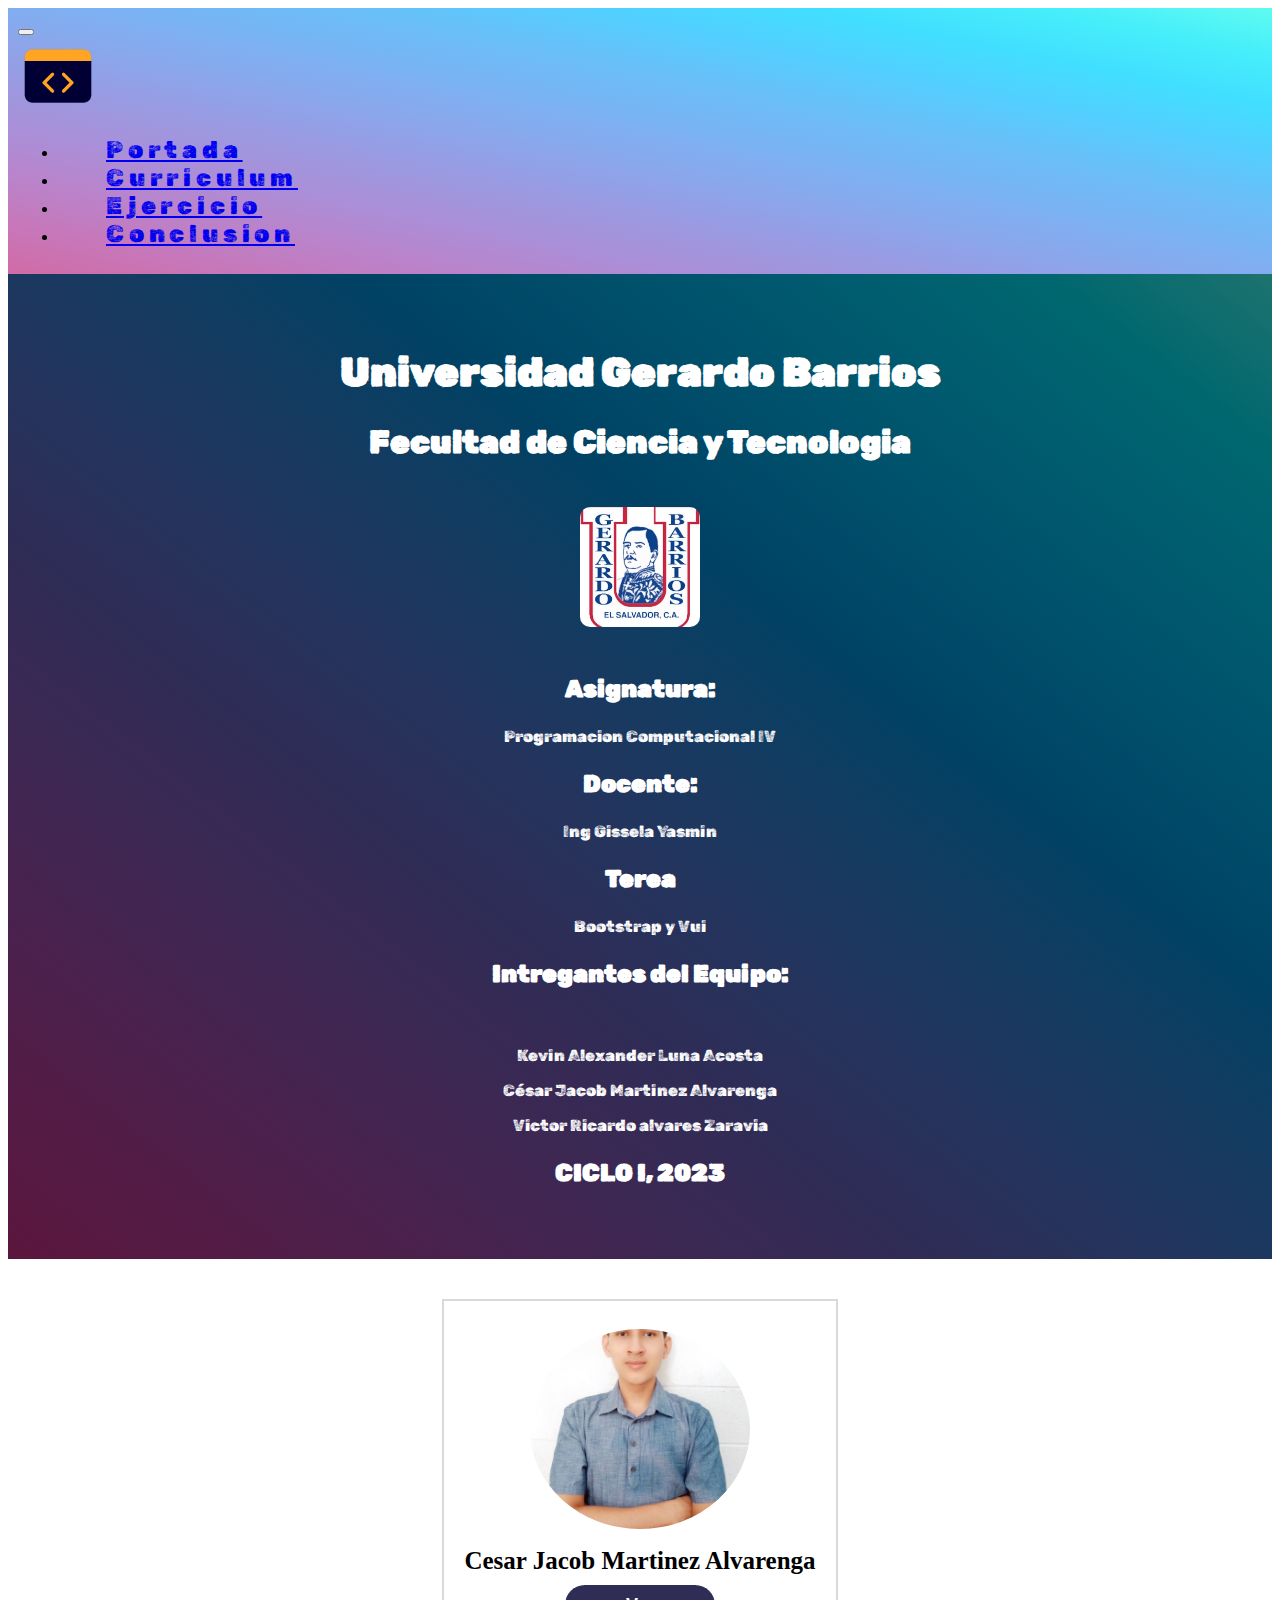
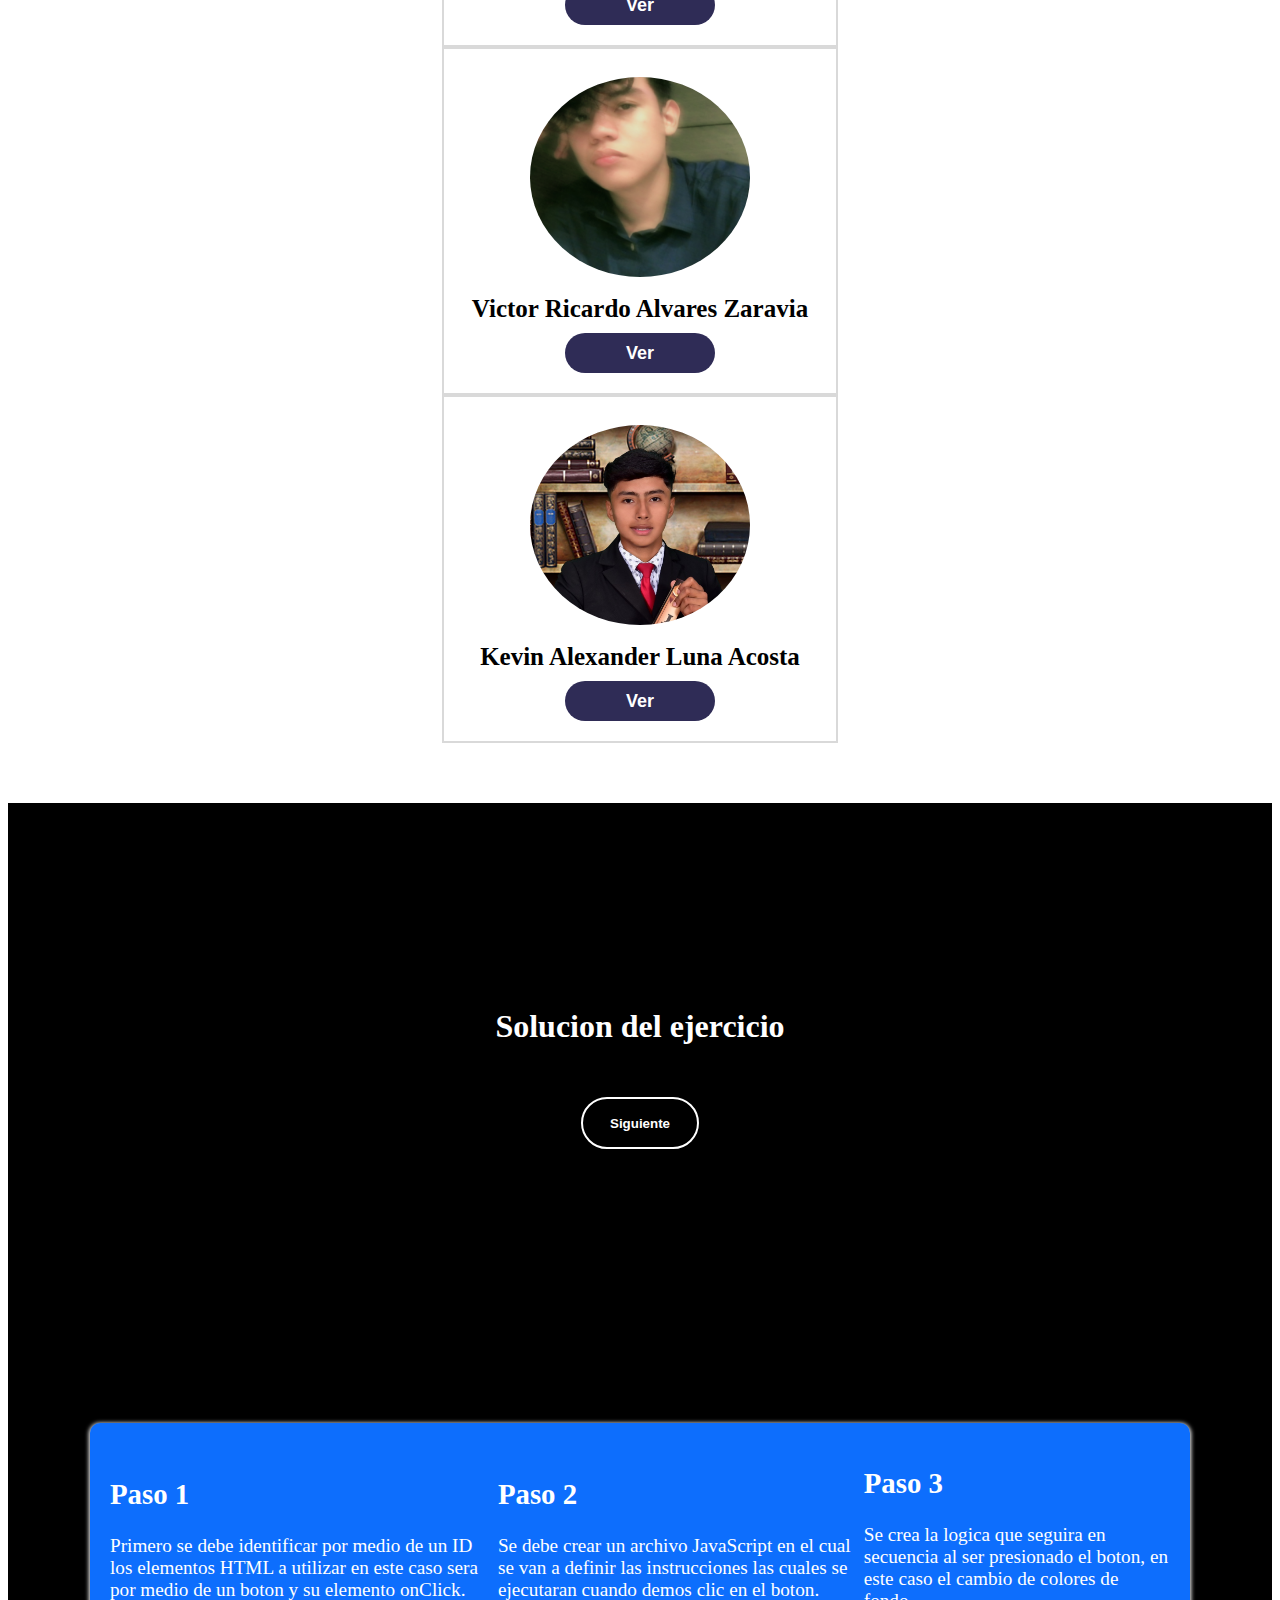
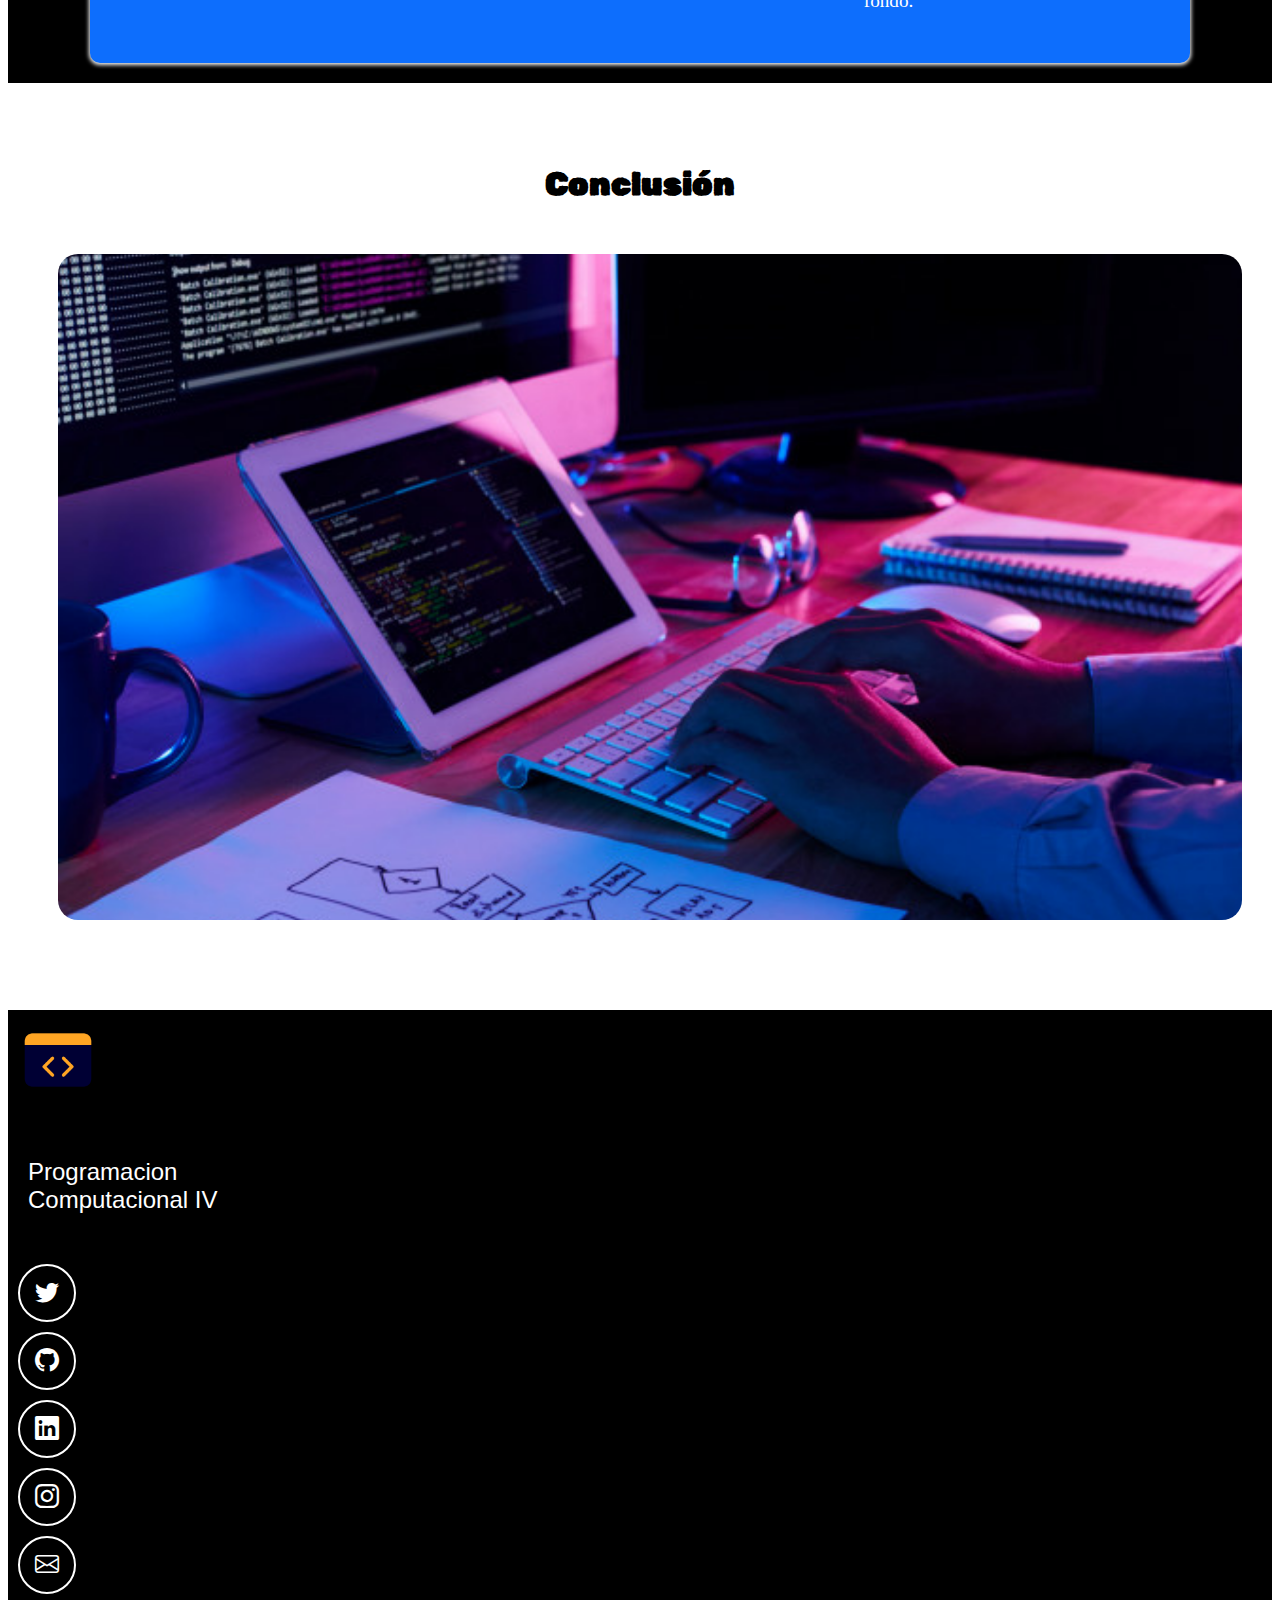
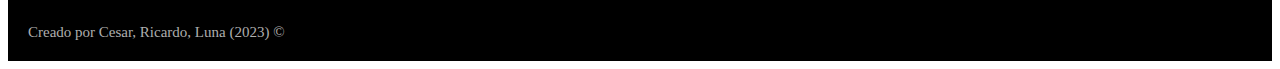
<file: index.html>
<!DOCTYPE html>
<html lang="en">

<head>
  <meta charset="UTF-8">
  <meta http-equiv="X-UA-Compatible" content="IE=edge">
  <meta name="viewport" content="width=device-width, initial-scale=1.0">

  <!-- Titulo -->
  <title>Pagina Principal</title>

  <!-- Favicon -->
  <link rel="icon" type="imagen/x-icon" href="assets/icon.png">

  <!-- Agregamos Bootstrap -->
  <link href="https://cdn.jsdelivr.net/npm/bootstrap@5.2.2/dist/css/bootstrap.min.css" rel="stylesheet"
    integrity="sha384-Zenh87qX5JnK2Jl0vWa8Ck2rdkQ2Bzep5IDxbcnCeuOxjzrPF/et3URy9Bv1WTRi" crossorigin="anonymous">

  <!-- Agregamos nuestra hoja de estilo CSS -->
  <link rel="stylesheet" href="./style/style.css">

  <!-- Fuentes y estilos de Fuentes -->
  <link rel="preconnect" href="https://fonts.googleapis.com">
  <link rel="preconnect" href="https://fonts.gstatic.com" crossorigin>
  <link href="https://fonts.googleapis.com/css2?family=Montserrat:wght@300&family=Rubik+Dirt&display=swap"
    rel="stylesheet">

  <!-- iconos de bootstrap -->
  <link rel="stylesheet" href="https://cdn.jsdelivr.net/npm/bootstrap-icons@1.10.3/font/bootstrap-icons.css">

</head>

<body>

  <!-- barra de navegacion -->

  <nav class="hover navbar navbar-expand-md navbar-light">
    <div class="container-fluid">

      <!-- Este boton aparecera cuando hagas mas pequeña la pagina -->
      <button class="navbar-toggler" type="button" data-bs-toggle="collapse" data-bs-target="#navbar-toggler"
        aria-controls="navbarTogglerDemo01" aria-expanded="false" aria-label="Toggle navigation">
        <span class="navbar-toggler-icon"></span>
      </button>

      <div class="collapse navbar-collapse" id="navbar-toggler">

        <a class="icon navbar-brand" href="#">
          <img src="assets/logo.png" width="80" alt="Logo de la página web">
        </a>

        <ul class="navbar-nav d-flex justify-content-center align-items-center">

          <li class="nav-item">
            <a class="nav-link " aria-current="page" href="#portada">Portada</a>
          </li>

          <li class="nav-item">
            <a class="nav-link" href="#curriculum">Curriculum</a>
          </li>

          <li class="nav-item">
            <a class="nav-link" href="#ejercicio">Ejercicio</a>
          </li>

          <li class="nav-item">
            <a class="nav-link" href="#conclusion">Conclusion</a>
          </li>

        </ul>

      </div>

    </div>
  </nav>

  <!-- Seccion de la Portada  -->

  <section id="portada" class="portada-seccion align-items-stretch">
    <div class="portada-principal d-flex flex-column justify-content-center align-items-center">
      <h1>Universidad Gerardo Barrios</h1>
      <h2>Fecultad de Ciencia y Tecnologia</h2>
      <img src="assets/ugb.png" alt="esta">

      <h3>Asignatura:</h3>
      <p>Programacion Computacional IV</p>

      <h3>Docente:</h3>
      <p>Ing Gissela Yasmin</p>

      <h3>Terea</h3>
      <p>Bootstrap y Vui</p>

      <h3>Intregantes del Equipo:</h3>
      <br>
      <p>Kevin Alexander Luna Acosta</p>
      <p>C&eacute;sar Jacob Martinez Alvarenga</p>
      <p>Victor Ricardo alvares Zaravia</p>

      <h3>CICLO I, 2023</h3>

    </div>


  </section>


  <!-- Section  para lo Curriculum -->
  <section id="curriculum" class="seccion-curriculum seccion-clara">
    <div class="container text-center">
      <div class="row">

        <!-- Cesar -->
        <div class="columna col-12 col-md-4">

          <img src="assets/cesarMartinez.jpg" alt="Cesar Martinez">

          <p class="curriculum-titulo">Cesar Jacob Martinez Alvarenga</p>

          <div class="button-ver col-12">
            <a href="cesar.html" target="_blank" >
              <button type="button">
                Ver
              </button>
            </a>
          </div>

        </div>

        <!-- Ricardo -->
        <div class="columna col-12 col-md-4">
          <img src="assets/ricardoAlvarez.JPG" alt="Ricardo Alvares">

          <p class="curriculum-titulo">Victor Ricardo Alvares Zaravia</p>

          <div class="button-ver col-12">
            <a href="ricardo.html" target="_blank" >
              <button type="button">
                Ver
              </button>
            </a>
          </div>

        </div>

        <!-- Kevin -->
        <div class="columna col-12 col-md-4">

          <img src="assets/lunaAcosta.jpeg" alt="Luna Acosta">

          <p class="curriculum-titulo">Kevin Alexander Luna Acosta</p>

          <div class="button-ver col-12">
            <a href="kevin.html" target="_blank" rel="noopener noreferrer">
              <button type="button">
                Ver
              </button>
            </a>
          </div>

        </div>

      </div>

    </div>

  </section>


  <!-- Section para la solucion de ejercicio  -->

  <section id="ejercicio" class="solucion-seccion seccion-oscura">
    <div class="contenedor">
      <h2 class="seccion-titulo">Solucion del ejercicio</h2>

      <div class="contacto col-12">
        <button type="button" id="changeColor">
          Siguiente
        </button>
      </div>



    </div>
  </section>
  
  <!-- Seccion de Expliacion -->
  <section class="contacto seccion-oscura">
    <div class="container">
      <div class="container text-center d-flex justify-content-evenly rectangulo">
        <div class="row">

          <div class="col-12 col-md-4 descripcion">
            <h2>Paso 1</h2>
            <p>Primero se debe identificar por medio de un ID los elementos HTML a utilizar en este caso sera por medio de un boton y su elemento onClick.
           </p>
          </div>

          <div class="col-12 col-md-4 descripcion">
            <h2>Paso 2 </h2>
            <p>
              Se debe crear un archivo JavaScript en el cual se van a definir las instrucciones las cuales se ejecutaran cuando demos clic en el boton.
           </p>
          </div>

          <div class="col-12 col-md-4 descripcion">
            <h2>Paso 3</h2>
            <p>
              Se crea la logica que seguira en secuencia al ser presionado el boton, en este caso el cambio de colores de fondo.
            </p>
          </div>


        </div>

      </div>
    </div>


  </section>

  <!-- Seccion de Conclusion -->

  <section id="conclusion" class="conclusion-seccion seccion-clara d-flex flex-column">
    <h2 class="seccion-titulo texto-negro">Conclusión</h2>

    <!-- galeria de conclusion -->

    <div class="container text-center conclusion-contendor">
      <div class="row">
        <div class="col-12">
          <div class="conclusion">
            <img src="assets/banner.png" alt="Banner">
            <div class="overlay">
              <p>Ir a conclusion</p>
              <div class="iconos-contenedor">

                <a href="conclusiones.html" target="_blank" rel="noopener noreferrer">
                  <i class="bi bi-arrow-right-circle-fill"></i>
                </a>

              </div>

            </div>
          </div>
        </div>
      </div>
    </div>



    </div>
  </section>


  <!-- seccion de fooder  -->
  <footer class="seccion-oscura d-flex flex-column align-items-center justify-content-center">
    <img class="footer-logo" src="assets/logo.png" alt="Logo del portafolio">
    <p class="footer-texto text-center">Programacion<br>Computacional IV</p>
    <div class="iconos-redes-sociales d-flex flex-wrap align-items-center justify-content-center">
      <a href="#">
        <i class="bi bi-twitter"></i>
      </a>
      <a href="#">
        <i class="bi bi-github"></i>
      </a>
      <a href="#">
        <i class="bi bi-linkedin"></i>
      </a>
      <a href="#">
        <i class="bi bi-instagram"></i>
      </a>
      <a href="#">
        <i class="bi bi-envelope"></i>
      </a>
    </div>
    <div class="derechos-de-autor">Creado por Cesar, Ricardo, Luna (2023) &#169;</div>
  </footer>

  <script src="https://cdn.jsdelivr.net/npm/bootstrap@5.2.2/dist/js/bootstrap.bundle.min.js"
    integrity="sha384-OERcA2EqjJCMA+/3y+gxIOqMEjwtxJY7qPCqsdltbNJuaOe923+mo//f6V8Qbsw3"
    crossorigin="anonymous"></script>
  <script src="js/main.js"></script>
</body>

</html>
</file>
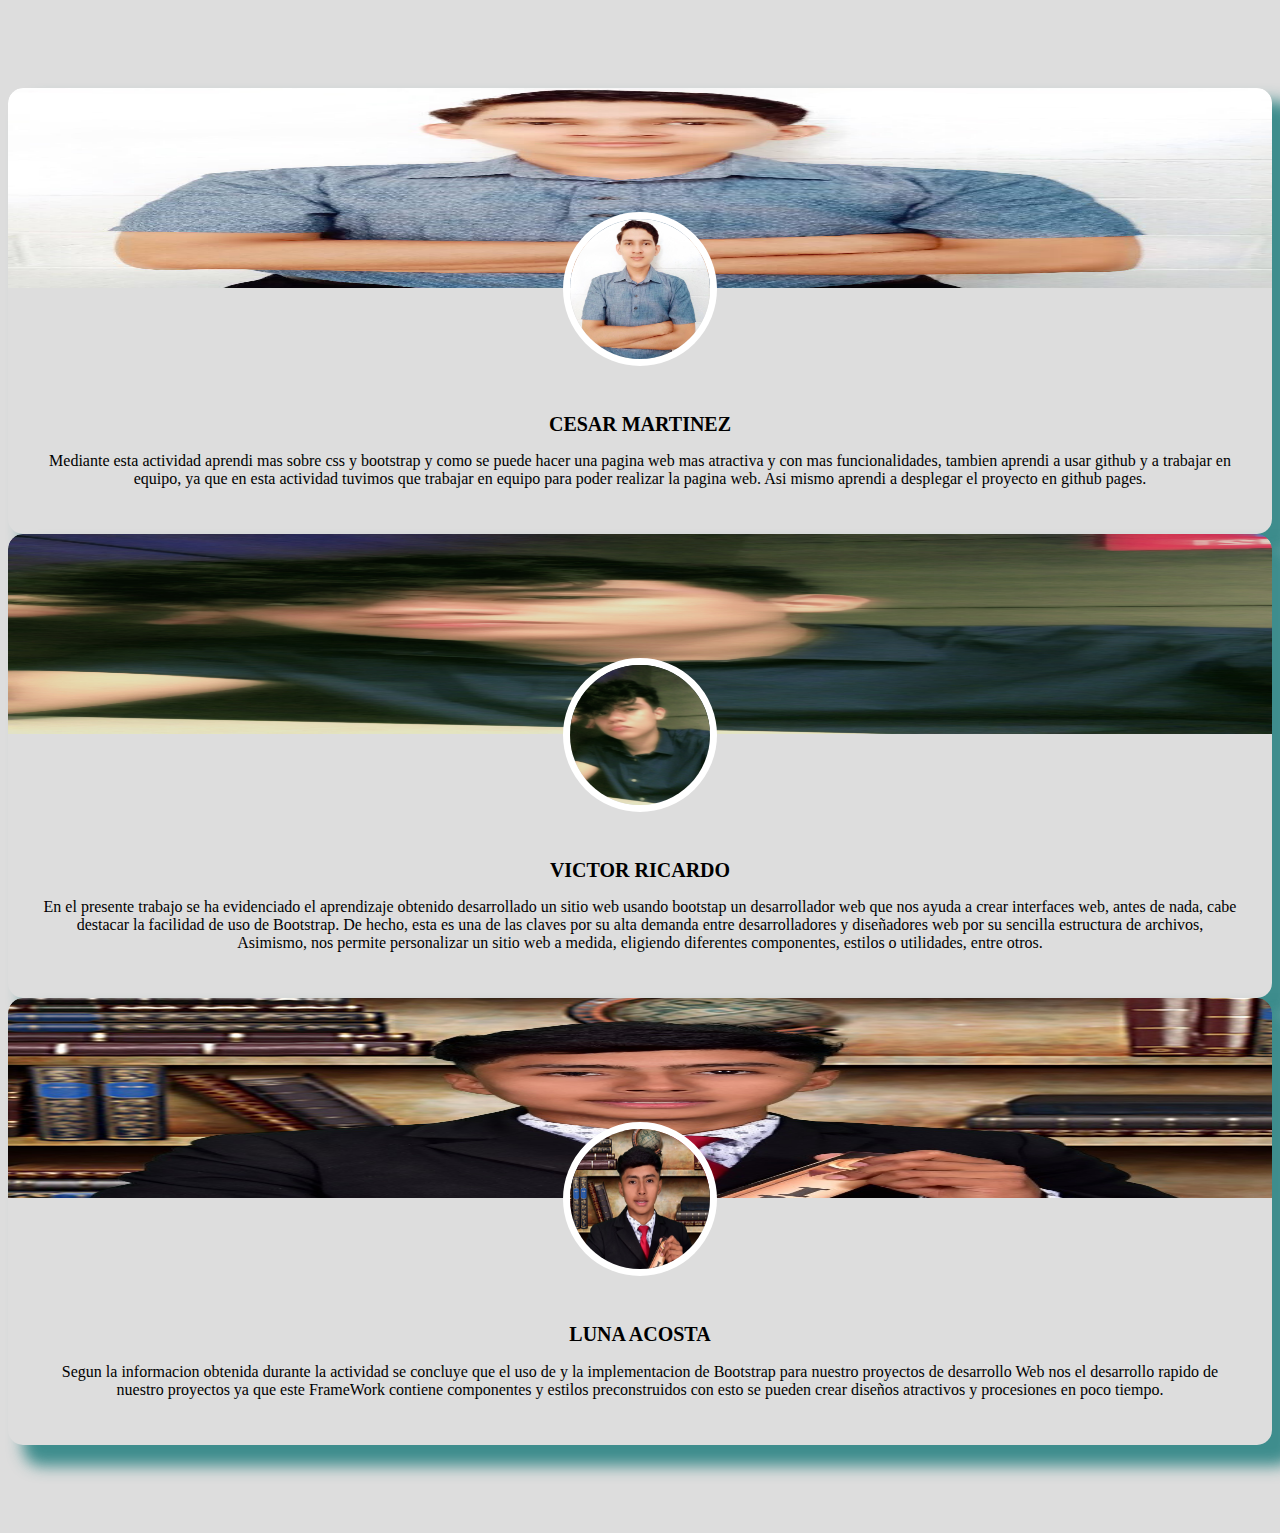
<file: conclusiones.html>
<!DOCTYPE html>
<html lang="en">

<head>
    <meta charset="UTF-8">
    <meta http-equiv="X-UA-Compatible" content="IE=edge">
    <meta name="viewport" content="width=device-width, initial-scale=1.0">

    <!-- Agregamos Bootstrap -->
    <link href="https://cdn.jsdelivr.net/npm/bootstrap@5.2.2/dist/css/bootstrap.min.css" rel="stylesheet"
        integrity="sha384-Zenh87qX5JnK2Jl0vWa8Ck2rdkQ2Bzep5IDxbcnCeuOxjzrPF/et3URy9Bv1WTRi" crossorigin="anonymous">
    <link rel="stylesheet" href="style/conclusiones.css">
    <title>Conclusiones</title>
</head>

<body>
    <div class="profile-area">
        <div class="container">
            <div class="row">

                <!-- Cesar -->
                <div class="col-md-4">
                    <div class="card">
                        <div class="img1"><img src="assets/cesarMartinez.jpg" alt=""></div>
                        <div class="img2"><img src="assets/cesarMartinez.jpg" alt=""></div>
                        <div class="main-text">
                            <h2>Cesar Martinez</h2>
                            <p>Mediante esta actividad aprendi mas sobre css y bootstrap y como se puede hacer
                                una pagina web mas atractiva y con mas funcionalidades, tambien aprendi a usar
                                github y a trabajar en equipo, ya que en esta actividad tuvimos que trabajar
                                en equipo para poder realizar la pagina web. Asi mismo aprendi a desplegar el proyecto
                                en github pages.
                            </p>
                        </div>
                    </div>

                </div>

                <!-- Ricardo -->
                <div class="col-md-4">
                    <div class="card">
                        <div class="img1"><img src="assets/ricardoAlvarez.JPG" alt=""></div>
                        <div class="img2"><img src="assets/ricardoAlvarez.JPG" alt=""></div>
                        <div class="main-text">
                            <h2>Victor Ricardo</h2>
                            <p>En el presente trabajo se ha evidenciado el aprendizaje obtenido desarrollado un sitio
                                web usando bootstap un desarrollador web que nos ayuda a crear interfaces web, antes de
                                nada, cabe destacar la facilidad de uso de Bootstrap. De hecho, esta es una de las
                                claves por su alta demanda entre desarrolladores y diseñadores web por su sencilla
                                estructura de archivos, Asimismo, nos permite personalizar un sitio web a medida,
                                eligiendo diferentes componentes, estilos o utilidades, entre otros.
                            </p>
                        </div>
                    </div>

                </div>

                <!-- Kevin  -->
                <div class="col-md-4">
                    <div class="card">
                        <div class="img1"><img src="assets/lunaAcosta.jpeg" alt=""></div>
                        <div class="img2"><img src="assets/lunaAcosta.jpeg" alt=""></div>
                        <div class="main-text">
                            <h2>Luna Acosta </h2>
                            <p>Segun la informacion obtenida durante la actividad se concluye que el uso de y la
                                implementacion de Bootstrap para nuestro proyectos de desarrollo Web nos el desarrollo
                                rapido de nuestro proyectos ya que este FrameWork contiene componentes y estilos
                                preconstruidos
                                con esto se pueden crear diseños atractivos y procesiones en poco tiempo.
                            </p>
                        </div>
                    </div>

                </div>
            </div>
        </div>
    </div>


</body>

</html>
</file>
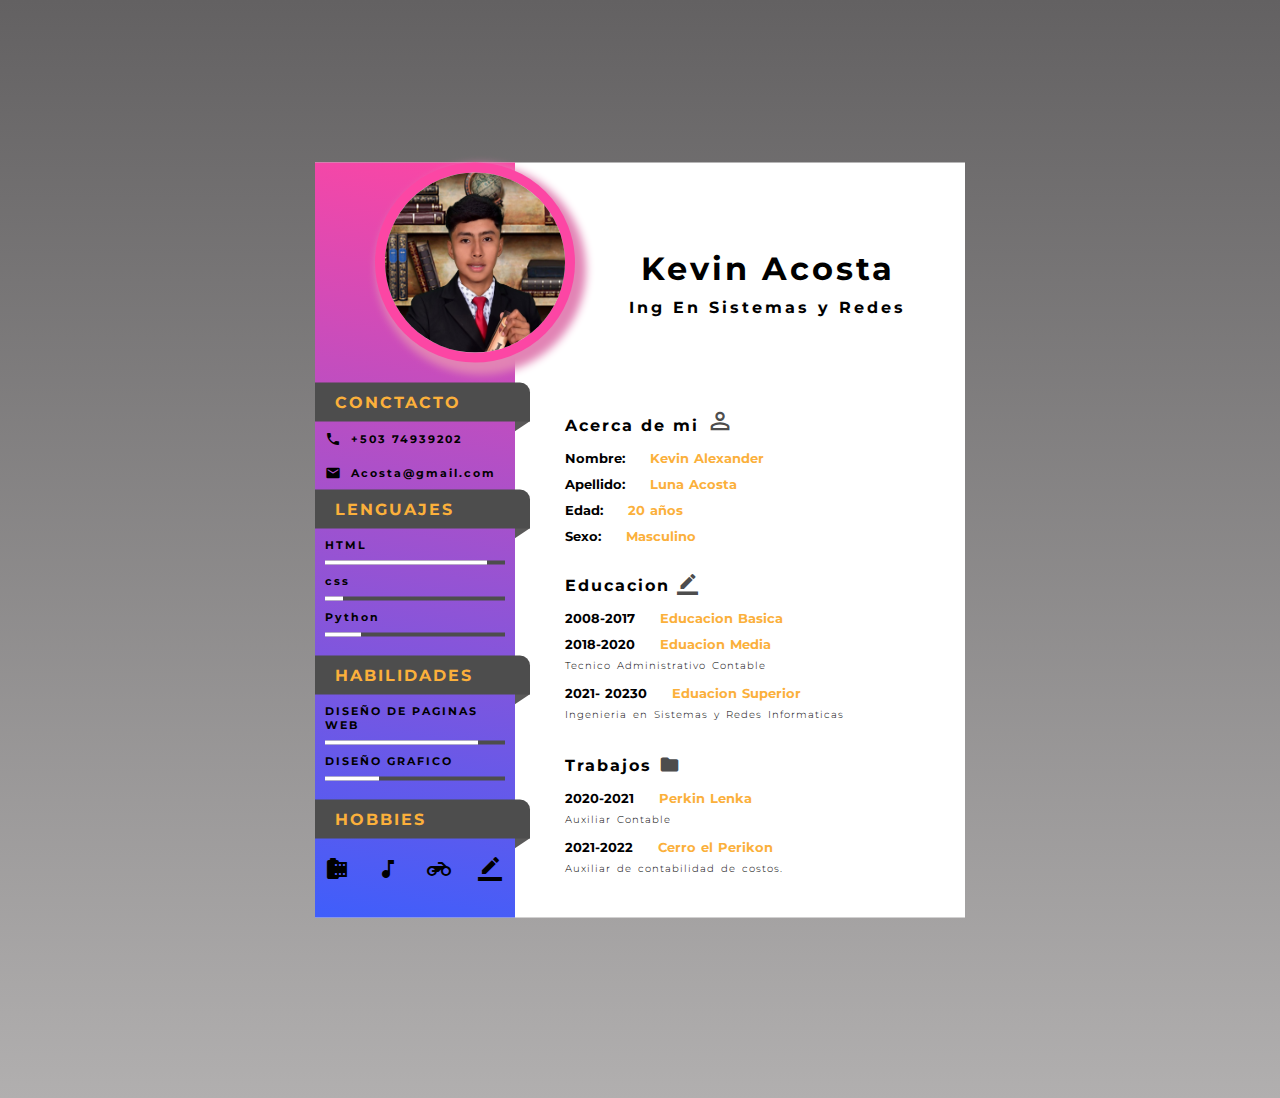
<file: kevin.html>
<!DOCTYPE html>
<html lang="en">

<head>
    <meta charset="UTF-8">
    <meta http-equiv="X-UA-Compatible" content="IE=edge">
    <meta name="viewport" content="width=device-width, initial-scale=1.0">
    <title>Luna Acosta</title>
    <link rel="stylesheet" href="style/kevin.css">
    <link rel="stylesheet" href="https://fonts.googleapis.com/icon?family=Material+Icons">

</head>

<body>

    <!--  -->
    <div class="main">

        <div class="left">
            <div class="foto-perfil">
                <img src="assets/lunaAcosta.jpeg" alt="Luna Acosta">
            </div>

            <div class="box-1">
                <div class="heading">
                    <p>CONCTACTO</p>
                </div>
                <p class="p1"><i class="material-icons icons1">call</i>+503 74939202</p>
                <p class="p1"><i class="material-icons icons1">email</i>Acosta@gmail.com</p>
                <p></p>
            </div>

            <div class="box-1">
                <div class="heading">
                    <p>LENGUAJES</p>
                </div>

                <p class="p1">HTML
                <div class="skill-container">
                    <div class="skill html"></div>
                </div>
                </p>

                <p class="p1">css
                <div class="skill-container">
                    <div class="skill css"></div>
                </div>
                </p>

                <p class="p1">Python
                <div class="skill-container">
                    <div class="skill py"></div>
                </div>
                </p>
            </div>
            <br>

            <div class="box-1">
                <div class="heading">
                    <p>HABILIDADES</p>
                </div>

                <p class="p1">DISEÑO DE PAGINAS WEB
                <div class="skill-container">
                    <div class="skill web"></div>
                </div>
                </p>

                <p class="p1">DISEÑO GRAFICO
                <div class="skill-container">
                    <div class="skill grap"></div>
                </div>
                </p>

            </div>
            <br>

            <div class="box-1">
                <div class="heading">
                    <p>HOBBIES</p>
                </div>

                <div class="h-div">
                    <i class="material-icons icons2">camera_roll</i>
                    <i class="material-icons icons2">music_note</i>
                    <i class="material-icons icons2">motorcycle</i>
                    <i class="material-icons icons2">border_color</i>

                </div>
            </div>
            <br>


        </div>


        <div class="right">
            <div class="name-div">
                <h1>Kevin Acosta</h1>
                <p>Ing En Sistemas y Redes</p>
            </div>

            <div class="box-2">
                <h2>Acerca de mi <i class="material-icons icons3" style="font-size: 28px !important;">perm_identity</i>
                </h2>

                <p class="p3"> Nombre: <span>Kevin Alexander </span></p>
                <p class="p3"> Apellido: <span>Luna Acosta </span></p>
                <p class="p3"> Edad:<span> 20 años </span></p>
                <p class="p3"> Sexo: <span>Masculino </span></p>


            </div>


            <div class="box-2">
                <h2>Educacion <i class="material-icons icons3">border_color</i></h2>
                <p class="p3"> 2008-2017 <span>Educacion Basica </span></p>
                <p class="p2">

                </p>

                <p class="p3"> 2018-2020 <span>Eduacion Media</span></p>
                <p class="p2">
                    Tecnico Administrativo Contable
                </p>

                <p class="p3"> 2021- 20230 <span>Eduacion Superior</span></p>
                <p class="p2">
                    Ingenieria en Sistemas y Redes Informaticas
                </p>

            </div>


            <div class="box-2">
                <h2> Trabajos <i class="material-icons icons3">folder</i></h2>
                <p class="p3"> 2020-2021 <span> Perkin Lenka </span></p>
                <p class="p2">
                    Auxiliar Contable
                </p>

                <p class="p3"> 2021-2022 <span> Cerro el Perikon </span></p>
                <p class="p2">
                    Auxiliar de contabilidad de costos.
                </p>
            </div>
        </div>
    </div>
</body>

</html>
</file>
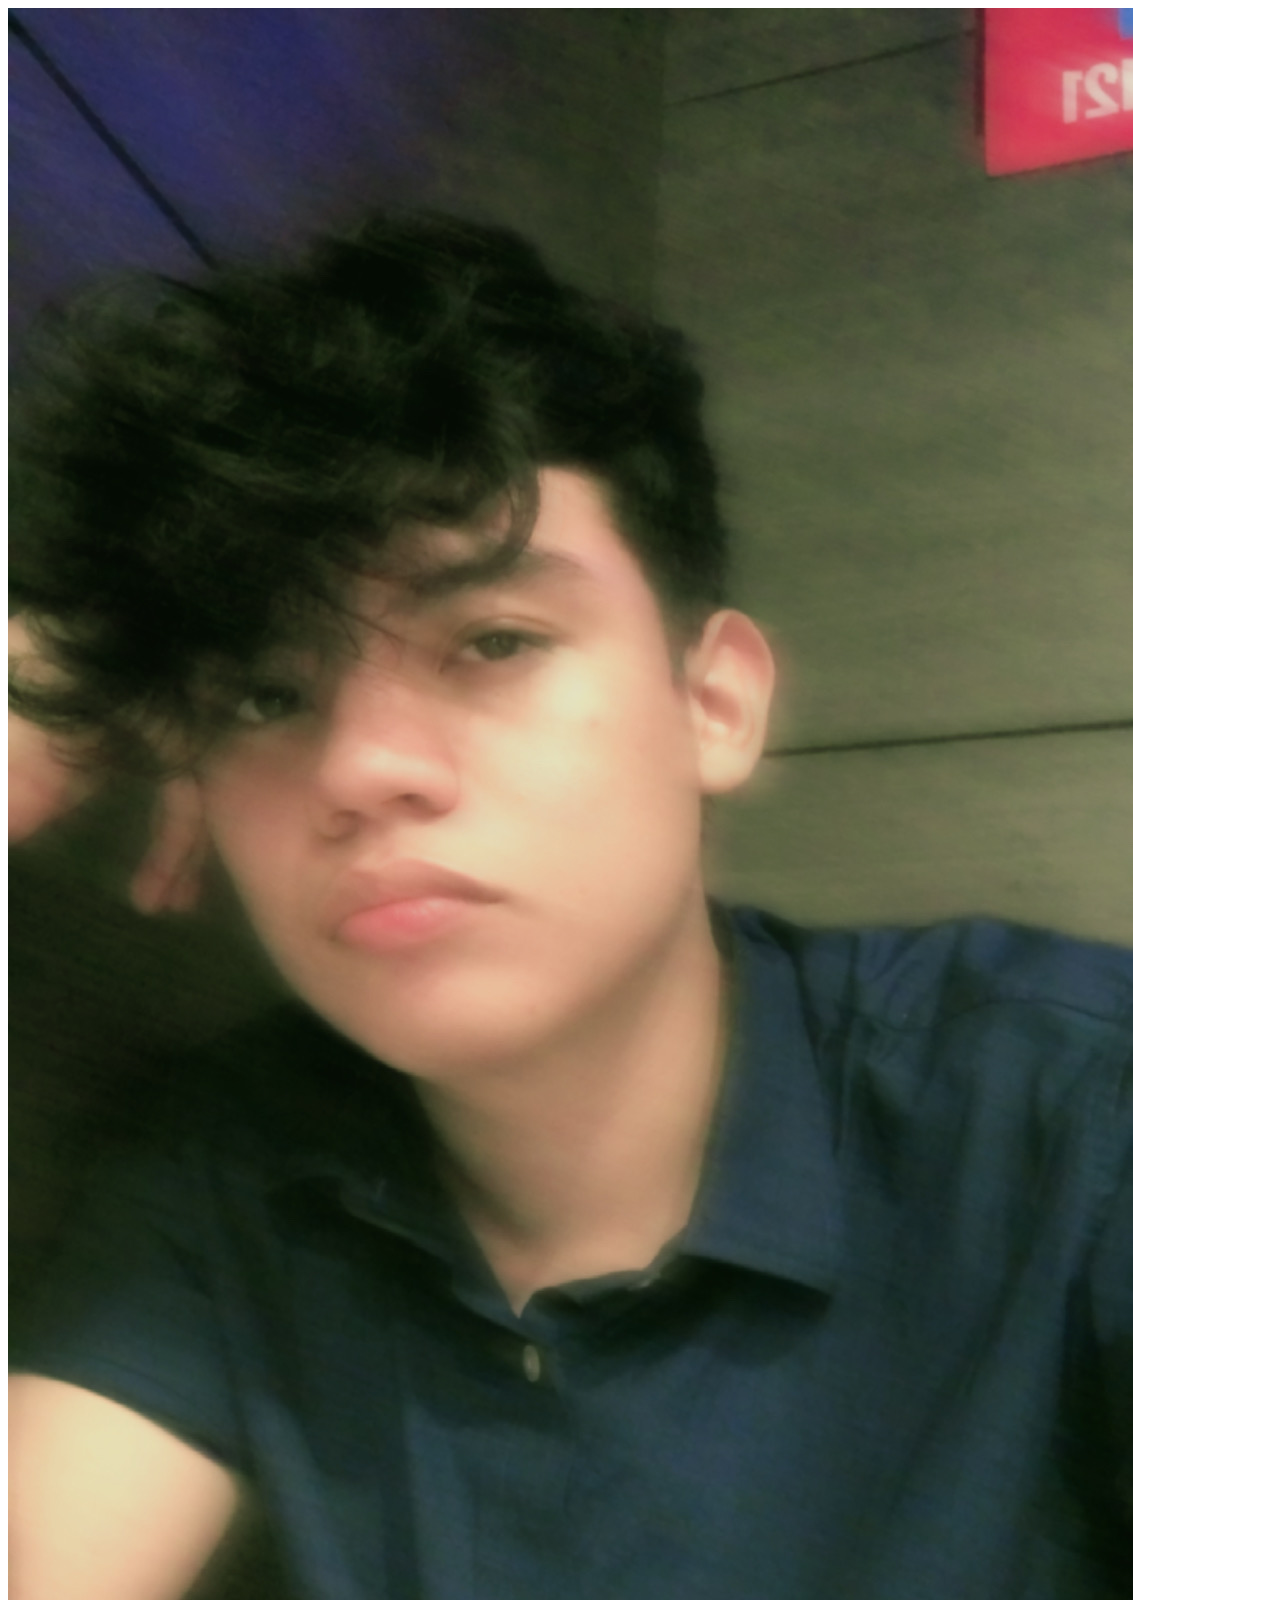
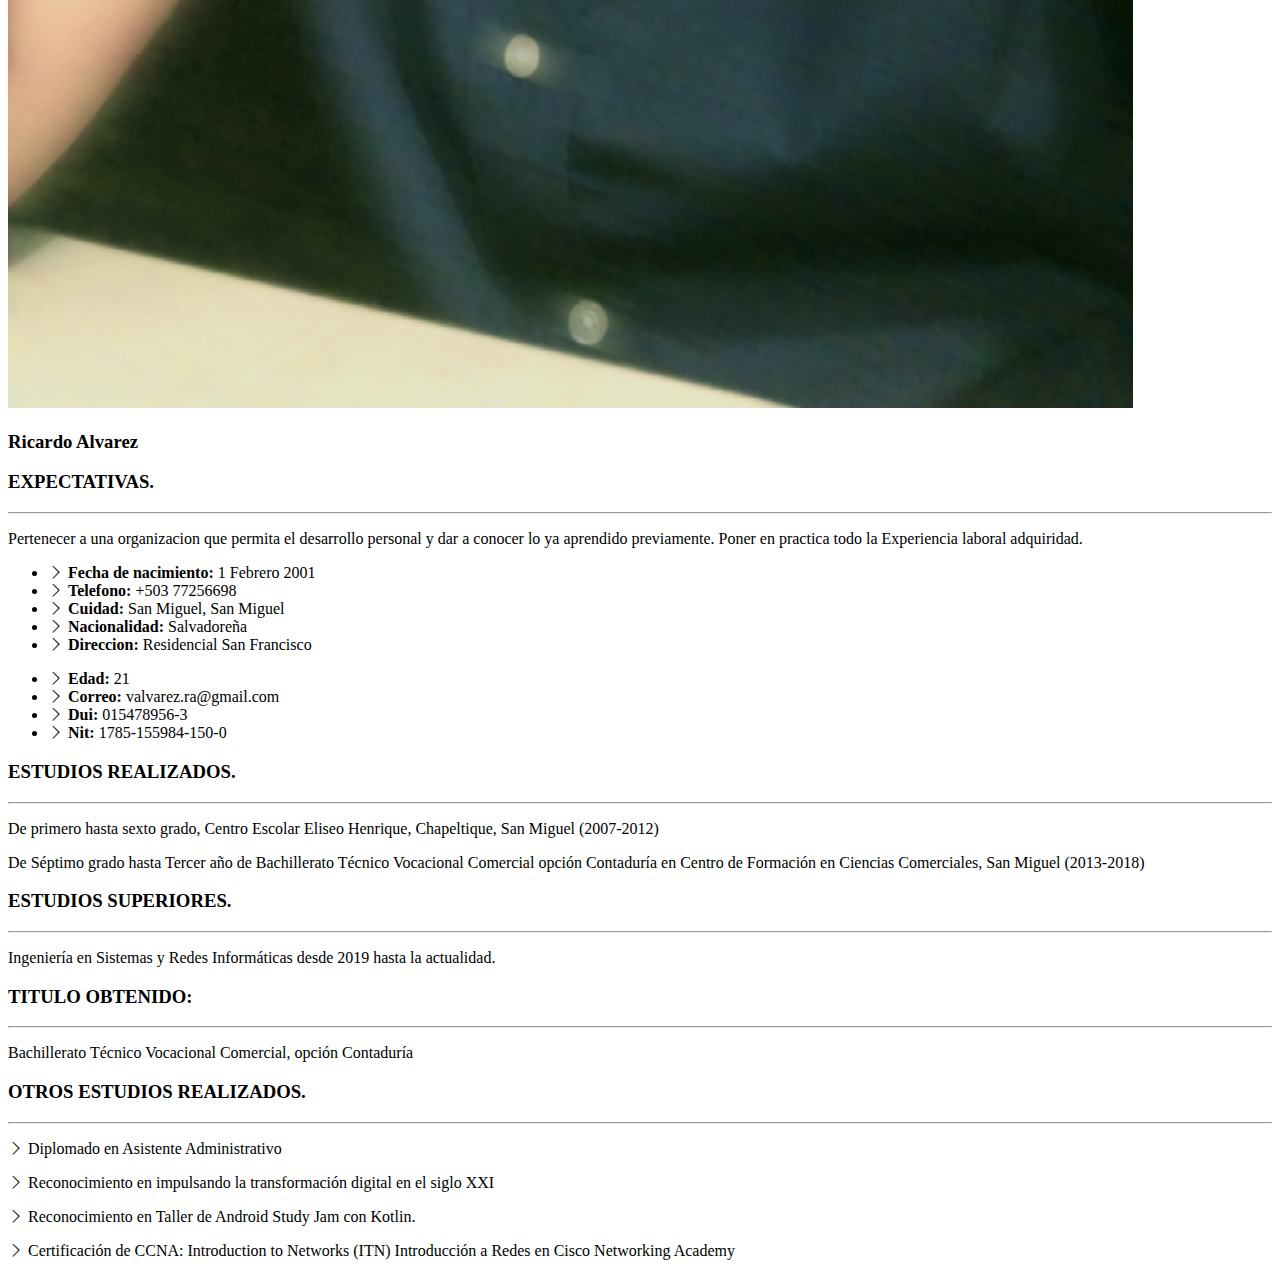
<file: ricardo.html>
<!DOCTYPE html>
<html lang="en">

<head>
  <meta charset="UTF-8">
  <meta http-equiv="X-UA-Compatible" content="IE=edge">
  <meta name="viewport" content="width=device-width, initial-scale=1.0">

  <!-- Bootstrap -->
  <link href="https://cdn.jsdelivr.net/npm/bootstrap@5.3.0-alpha1/dist/css/bootstrap.min.css" rel="stylesheet"
    integrity="sha384-GLhlTQ8iRABdZLl6O3oVMWSktQOp6b7In1Zl3/Jr59b6EGGoI1aFkw7cmDA6j6gD" crossorigin="anonymous" />

  <script src="https://cdn.jsdelivr.net/npm/bootstrap@5.3.0-alpha1/dist/js/bootstrap.bundle.min.js"
    integrity="sha384-w76AqPfDkMBDXo30jS1Sgez6pr3x5MlQ1ZAGC+nuZB+EYdgRZgiwxhTBTkF7CXvN"
    crossorigin="anonymous"></script>

  <!-- Bootstrap Icons -->
  <link rel="stylesheet" href="https://cdn.jsdelivr.net/npm/bootstrap-icons@1.10.3/font/bootstrap-icons.css">

  <title>Curriculum Vitae</title>
</head>

<body>
  <div class="wrapper mt-lg-5">
    <div class="sidebar-wrapper">
     <section id="about" class="about">
      <div class="container" data-aos="fade-up">

        <div class="row">
          <div class="col-lg-4">
            <div class="profile-container">
            </div>
            <img src="assets/ricardoAlvarez.JPG" class="img-fluid" alt="">
            <p>
              <h3><p class="text-center">Ricardo Alvarez</p></h3>
            </p>
          </div>
          
          <div class="col-lg-8 pt-4 pt-lg-0 content">
            <h3>EXPECTATIVAS.</h3>
            <hr>
            <p class="fst-italic">
              Pertenecer a una organizacion que permita el desarrollo personal y dar a conocer lo ya aprendido previamente. 
              Poner en practica todo la Experiencia laboral adquiridad. 
            </p>
            <div class="row">
              <div class="col-lg-6">
                <ul>
                  <li><i class="bi bi-chevron-right"></i> <strong>Fecha de nacimiento:</strong> <span>1 Febrero 2001</span></li>
                  <li><i class="bi bi-chevron-right"></i> <strong>Telefono:</strong> <span>+503 77256698</span></li>
                  <li><i class="bi bi-chevron-right"></i> <strong>Cuidad:</strong> <span>San Miguel, San Miguel</span></li>
                  <li><i class="bi bi-chevron-right"></i> <strong>Nacionalidad:</strong> <span>Salvadoreña</span></li>
                  <li><i class="bi bi-chevron-right"></i> <strong>Direccion:</strong> <span>Residencial San Francisco</span></li>
                </ul>
              </div>
              <div class="col-lg-6">
                <ul>
                  <li><i class="bi bi-chevron-right"></i> <strong>Edad:</strong> <span>21</span></li>
                  <li><i class="bi bi-chevron-right"></i> <strong>Correo:</strong> <span>valvarez.ra@gmail.com</span></li>
                  <li><i class="bi bi-chevron-right"></i> <strong>Dui:</strong> <span>015478956-3</span></li>
                  <li><i class="bi bi-chevron-right"></i> <strong>Nit:</strong> <span>1785-155984-150-0</span></li>

                </ul>
              </div>
            </div>
            <h3>ESTUDIOS REALIZADOS. </h3>
            <hr>
            <p>De primero hasta sexto grado, Centro Escolar Eliseo Henrique, Chapeltique, San Miguel (2007-2012)</p>
            <p>De Séptimo grado hasta Tercer año de Bachillerato Técnico Vocacional Comercial opción Contaduría en 
              Centro de Formación en Ciencias Comerciales, San Miguel (2013-2018)</p>

              <h3>ESTUDIOS SUPERIORES. </h3>
              <hr>
              <p>Ingeniería en Sistemas y Redes Informáticas desde 2019 hasta la actualidad.</p>

              <h3>TITULO OBTENIDO: </h3>
              <hr>
              <p>Bachillerato Técnico Vocacional Comercial, opción Contaduría</p>

              <h3>OTROS ESTUDIOS REALIZADOS. </h3>
              <hr>
              <p><li><i class="bi bi-chevron-right"></i> <span>Diplomado en Asistente Administrativo </span></li></p>
              <p><li><i class="bi bi-chevron-right"></i> <span>Reconocimiento en impulsando la transformación digital en el siglo XXI</span></li></p>
              <p><li><i class="bi bi-chevron-right"></i> <span>Reconocimiento en Taller de Android Study Jam con Kotlin.</span></li></p>
              <p><li><i class="bi bi-chevron-right"></i> <span>Certificación de CCNA: Introduction to Networks (ITN) Introducción a Redes en Cisco Networking Academy</span></li></p>

          </div>
        </div>
      </div>
    </section>
  </div>
</body>

</html>
</file>
<file: style/style.css>
/* Estilos para la barra de navegacion  */

.navbar {
  padding: 10px;
  background-image: linear-gradient(
    to right top,
    #d16ba5,
    #c777b9,
    #ba83ca,
    #aa8fd8,
    #9a9ae1,
    #8aa7ec,
    #79b3f4,
    #69bff8,
    #52cffe,
    #41dfff,
    #46eefa,
    #5ffbf1
  );
}

img {
  object-fit: cover;
}

.navbar-collapse {
  align-items: center;
  justify-content: space-between;
}

.hover a img:hover {
  transition: all 0.5s ease-in-out;
  transform: scale(1.1);
}

.hover li a {
  font-size: 1.5rem;
  margin-left: 3rem;
  font-family: "Rubik Dirt", cursive;
  letter-spacing: 0.2em;
}

.hover li a:hover {
  color: white;
  transition: all 0.5s ease-in-out;
  transform: scale(1.1);
}

/* Reglas css generales  */

section {
  display: flex;
  flex-direction: column;
  align-items: center;
  justify-content: center;
}

.seccion-titulo {
  font-size: 2rem;
  padding: 15px 0;
  font-family: "Rubik Dirk", cursive;
}

.seccion-texto {
  font-size: 1.2rem;
}

.seccion-oscura {
  color: white;
  background: black;
}

.seccion-clara {
  color: black;
  background: white;
}

/* Seccion de la Portada   */

.portada-seccion {
  background-image: linear-gradient(
    to right top,
    #5b163d,
    #531c46,
    #49224e,
    #3c2853,
    #2f2c56,
    #24345d,
    #153b61,
    #004264,
    #004f6b,
    #005b6f,
    #00676f,
    #1d736e
  );
  min-height: 450px;
  text-align: center;
}

h1 {
  font-size: 2.5rem;
  font-family: "Rubik Dirt", cursive;
  color: white;
}

.portada-principal {
  padding: 3rem;
}

.portada-principal img {
  width: 120px;
  height: 120px;
  border-radius: 10px;
  margin: 20px;
}

.portada-principal h2 {
  font-size: 2rem;
  color: white;
  font-family: "Rubik Dirt", cursive;
}

.portada-principal h3 {
  font-size: 1.5rem;
  color: white;
  font-family: "Rubik Dirt", cursive;
}

.portada-principal p {
  font-size: 1rem;
  color: white;
  font-family: "Rubik Dirt", cursive;
}

/* Section  para lo Curriculum  */

.seccion-curriculum {
  padding: 40px 40px 60px 40px;
}

.seccion-curriculum img {
  height: 200px;
  width: 220px;
  padding: 8px 19px;
  border-radius: 50%;
}

.curriculum-titulo {
  font-size: 25px;
  font-weight: bold;
  margin: 10px 0;
}

.button-ver button {
  height: 40px;
  width: 150px;
  outline: none;
  border: none;
  border-radius: 20px;
  font-size: 18px;
  font-weight: bold;
  color: white;
  background: #2f2c56;
  transition: all 0.5s ease-in;
}

.button-ver button:hover {
  color: black;
  background: white;
}

.seccion-curriculum .columna {
  padding: 20px;
  border: 2px solid #8080804d;
  display: flex;
  flex-direction: column;
  align-items: center;
  justify-content: space-evenly;
  transition: 0.5s all ease-in;
}

.seccion-curriculum .columna:hover {
  color: white;
  background: #101032;
}

/* Section para la solucion de ejercicio */

.solucion-seccion {
  height: 500px;
  padding: 10px;
}

.solucion-seccion .contenedor {
  max-width: 600px;
  text-align: center;
}

/* Seccion de Conclusion  */

.conclusion-seccion {
  padding: 40px;
  margin-bottom: 40px;
}

.conclusion-seccion h2 {
  font-size: 2rem;
  color: black;
  font-family: "Rubik Dirt", cursive;
}

.texto-negro {
  color: black;
}

.texto-blanco {
  color: white;
}

.seccion-descripcion {
  font-size: 1.2rem;
  color: #584e4e;
}

.conclusion-seccion img {
  height: 100%;
  width: 100%;
  padding: 10px;
  display: block;
  border-radius: 30px;
  transition: all 0.5s ease;
}

.conclusion-contenedor {
  padding-top: 60px;
  margin-bottom: 40px;
}

.overlay {
  transition: all 0.5s ease;
  opacity: 0;
  position: absolute;
  top: 50%;
  left: 50%;
  transform: translate(-50%, -50%);
  text-align: center;
}

.overlay p {
  font-size: 25px;
  font-weight: bold;
  margin-bottom: 0;
}

.conclusion {
  position: relative;
}

.conclusion:hover img {
  opacity: 0.2;
}

.conclusion:hover .overlay {
  opacity: 1;
}

.overlay .iconos-contenedor {
  display: block;
}

.overlay i {
  color: black;
  font-size: 60px;
}

/* Contacto */

.contacto .container {
  max-width: 1100px;
  min-height: 200px;
  padding: 20px;
}

.contacto .rectangulo {
  margin-top: 5rem;
  background-color: rgb(13, 110, 253);
  border-radius: 10px;
  box-shadow: 0px 1px 4px 1px white;
}

.contacto .row {
  width: 100%;
  display: flex;
  align-items: center;
}

.contacto .descripcion {
  color: white;
  font-size: 1.2rem;
}

.contacto button {
  color: white;
  font-weight: bold;
  background-color: transparent;
  border: 2px solid white;
  padding: 1.25em 2em;
  margin: 10px;
  border-radius: 100px;
  transition: all 0.2s ease-in-out;
}

.contacto button:hover {
  background-color: white;
  color: black;
}

.contacto button i {
  color: white;
  font-size: 1.3rem;
  transition: all 0.2s ease-in-out;
}

.contacto button:hover i {
  color: black;
}

/* Pie de pagina (footer) */

footer {
  min-height: 500px;
}

.footer-logo {
  height: 80px;
  width: 80px;
  margin: 10px;
}

.footer-texto {
  font-size: 1.5rem;
  padding: 20px;
  margin-bottom: 30px;
  font-family: "Quicksand", sans-serif;
}

.iconos-redes-sociales a {
  width: 50px;
  height: 50px;
  display: flex;
  align-items: center;
  justify-content: center;
  padding: 2px;
  margin: 10px;
  border: 2px solid white;
  border-radius: 50%;
  transition: all 0.2s ease-in;
}

.iconos-redes-sociales i {
  color: white;
  font-size: 1.5rem;
  transition: all 0.2s ease-in;
}

.iconos-redes-sociales a:hover {
  background-color: white;
  border: 2px solid rgb(13, 110, 253);
}

.iconos-redes-sociales a:hover i {
  color: black;
}

.derechos-de-autor {
  font-size: 15px;
  color: #aeaeae;
  padding: 20px;
}

/* Para los elemetos responsivos  */

@media screen and (max-width: 400px) {
  .overlay p {
    font-size: 18px;
  }
  .overlay i {
    font-size: 40px;
  }
}

@media screen and (max-width: 767px) {
  .navbar-brand {
    display: none;
  }
}
</file>
<file: style/conclusiones.css>
body {
    background: #ddd;
}

.img1 .img2{
    object-fit: cover;
}

.profile-area {
    padding: 80px 0;
}

.card {
    box-shadow: 19px 17px 15px 4px rgba(34, 127, 127, 0.85);
    -webkit-box-shadow: 19px 17px 15px 4px rgba(34, 127, 127, 0.85);
    -moz-box-shadow: 19px 17px 15px 4px rgba(34, 127, 127, 0.85);
    overflow: hidden;
    border-radius: 15px;
}

.img1 img {
    height: 200px;
    border-top-left-radius: 15px;
    border-top-right-radius: 15px;
    width: 100%;
}


.img2 img {
    position: relative;
    display: block;
    margin-left: auto;
    margin-right: auto;
    z-index: 1;
    width: 140px;
    height: 140px;
    border-radius: 50%;
    border: 7px solid #fff;
    margin-top: -80px;

}

.card:hover .img2 img {
    border-color: darkcyan;
    transition: .7s;
}

.main-text {
    padding: 30px 0;
    text-align: center;

}

.main-text h2 {
    text-transform: uppercase;
    font-weight: 900;
    font-size: 20px;
    margin: 0, 0, 20px;
}

.main-text p {
    font-size: 16px;
    padding: 0 35px;
}



@media screen and (max-width: 771px) {
    .card {
        box-shadow: none;
        margin-bottom: 20px;
    }

}
</file>
<file: style/kevin.css>
@import url('https://fonts.googleapis.com/css2?family=Montserrat&display=swap');

* {
    margin: 0;
    padding: 0;
    font-family: 'Montserrat', sans-serif;
}



body {
    background-image: linear-gradient(#636162, #b1afaf);
    height: 122vh;
    font-weight: bold;
    letter-spacing: 2px;
}

.main {
    background: white;
    height: auto;
    width: 650px;
    position: absolute;
    transform: translate(-50%, -50%);
    left: 50%;
    top: 60%;
}

.left {
    background: rgb(63,94,251);
    background: linear-gradient(10deg, rgba(63,94,251,1) 0%, rgba(252,70,164,1) 100%);
    width: 200px ;
    height: 100%;
    float: left;
}

.right {
    width: 450px;
    float: left;
}

.foto-perfil {
    height: 180px;
    width: 180px;
    background: #ddd;
    border-radius: 50%;
    margin-bottom: 20px;
    margin-left: 60px;
    border: 10px solid ;
    border-color:  rgb(252,70,164,1);
    box-shadow: 6px 7px 9px 5px rgb(226, 132, 181);
}

.foto-perfil img {
    width: 100%;
    height: 100%;
    border-radius: 50%;
}

.box-1 {
    position: relative;
}

.heading {
    background: #4d4d4d;
    padding: 10px;
    color: #fbb03b;
    text-align: left;
    padding-left: 20px;
    margin-right: -15px;
    border-radius: 0px 10px 0px 0px;
}

.heading::after {
    content: '';
    position: absolute;
    width: 21px;
    height: 18px;
    background: #5a5959;
    left: 191px;
    top: 26px;
    transform: rotate(56deg);
    z-index: -1;
}


.p1 {
    padding: 9px 10px;
    font-size: 11px;
}

.icons1{
    font-size: 16px !important;
    padding-right: 10px !important;
    vertical-align: sub;
}

.skill-container {
    width: 90%;
    background: #4d4d4d;
    margin: 0px 10px;
}

.skill {
    text-align: right;
    padding-top: 2px;
    padding-bottom: 2px;
    color: white;

}

.html {
    width: 90%;
    background: white;
}

.css {
    width: 10%;
    background: white;
}

.py {
    width: 20%;
    background: white;
}

.web {
    width: 85%;
    background: white;
}


.grap {
    width: 30%;
    background: white;
}


.icons2 {
    padding: 18px 10px;

}

.name-div {
    padding: 86px 0px 60px 55px;
    text-align: center;
    letter-spacing: 3px;
    
}

.name-div h1 {
    margin-bottom: 10px;

}

.box-2 {
    padding: 0px 50px;
    margin-top: 30px;
}

.p2 {
    font-size: 10px;
    font-weight: 300;
    letter-spacing: 1px;
    word-spacing: 2px;
    line-height: 18px;
    margin-top: 5px;
}

h2 {
    font-size: 16px;
    margin-bottom: 15px;
}

.icons3 {
    vertical-align: bottom;
    font-size: 21px !important;
    color: #4d4d4d;
}


.p3 {
    font-size: 13px;
    word-spacing: 1px;
    letter-spacing: 0px;
    margin-top: 10px;
}

.p3 span {
    color: #fbb03b ; padding: 20px;
}
</file>
